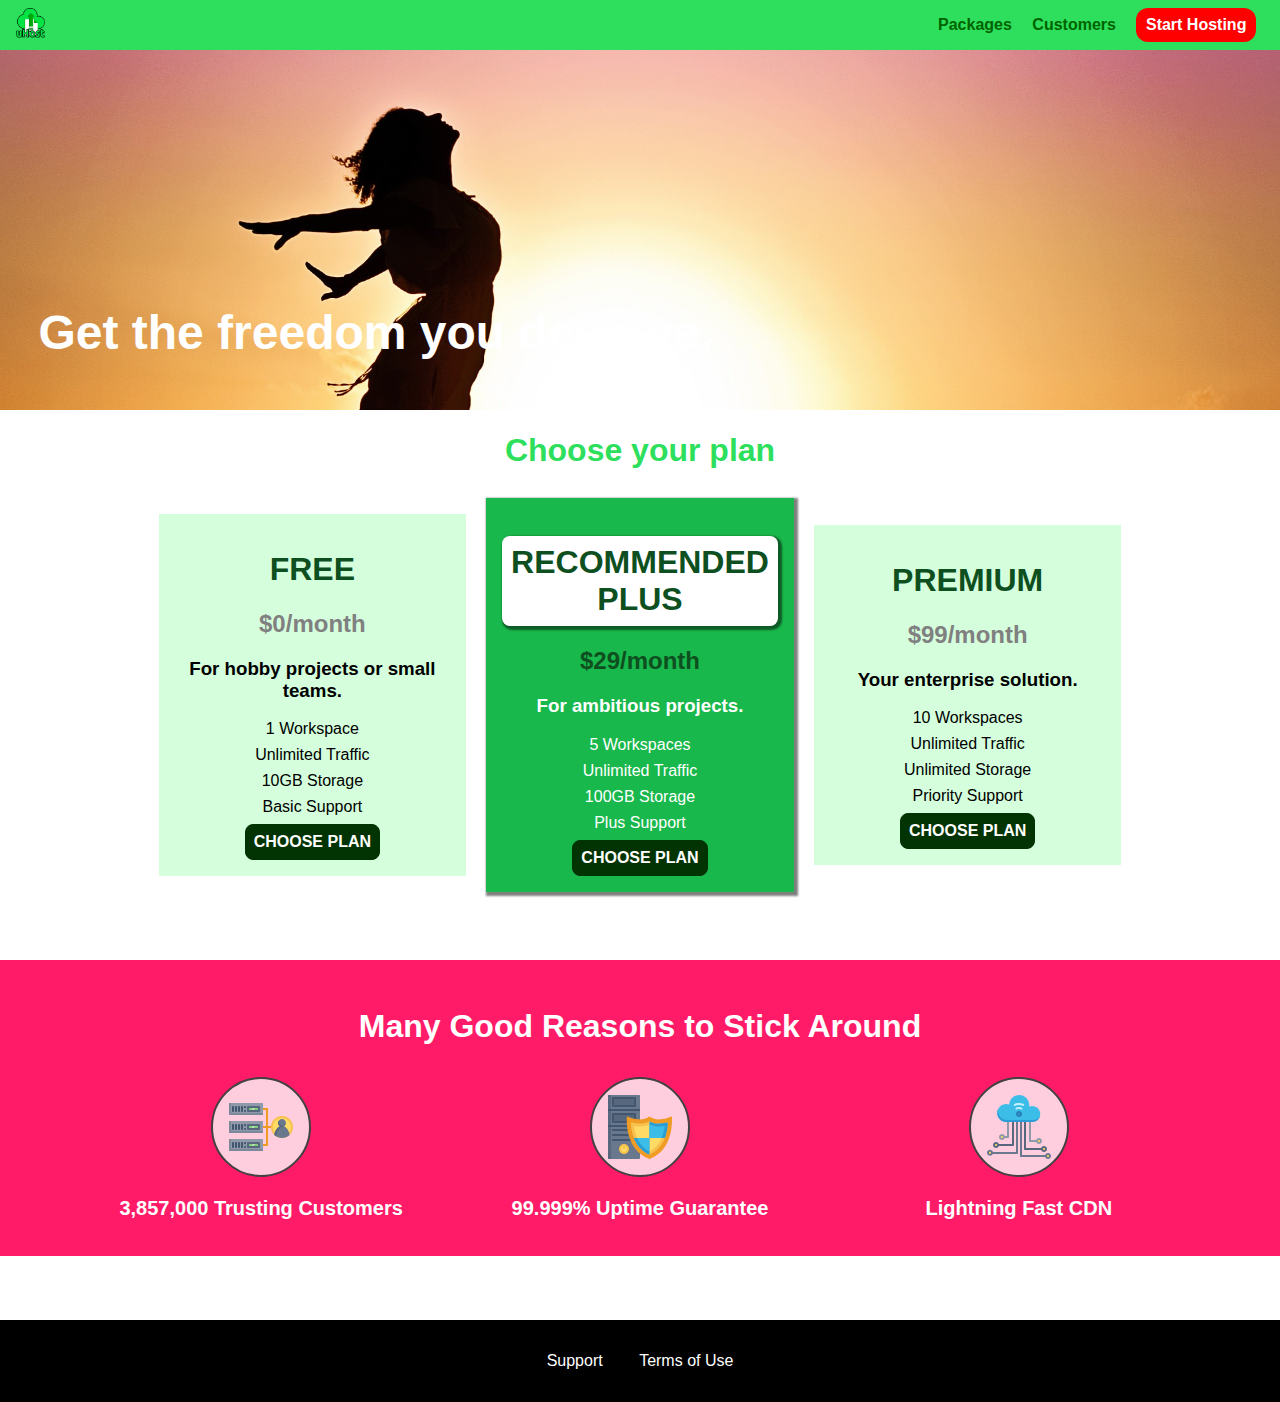
<file: index.html>
<!DOCTYPE html>
<html lang="en">

<head>
    <meta charset="UTF-8">
    <meta name="viewport" content="width=device-width,initial-scale=1">
    <link rel="stylesheet" href="shared.css">
    <link rel="stylesheet" href="style.css">
</head>

<body>
    <div class="backdrop"></div>
    <div class="modal">
        <h1 class="modal__title">Do you want to continue?</h1>
        <div class="modal__actions">
            <a href="start-hosting/index.html" class="modal__action">Yes!</a>
            <button class="modal__action modal__action--negative" type="button">No!</button>
        </div>
    </div>
    <header class="main-header">
        <div class="header-logo">
            <button class="toggle-button">
                <span class="toggle-button__bar"></span>
                <span class="toggle-button__bar"></span>
                <span class="toggle-button__bar"></span>
            </button>
            <a class="header-logo__img" href=""> <img src="img/uhost-logo.png"/> </a>
        </div>
        <nav class="main-nav">
            <ul class="nav-items">
                <li class="nav-item"><a href="package/index.html">Packages</a></li>
                <li class="nav-item"><a href="customer/index.html">Customers</a></li>
                <li class="nav-item cta-btn"><a href="#">Start Hosting</a></li>
            </ul>
        </nav>
    </header>
    <nav class="mobile-nav">
        <ul class="mobile-nav__items">
            <li class="mobile-nav__item">
                <a href="packages/index.html">Packages</a>
            </li>
            <li class="mobile-nav__item">
                <a href="customers/index.html">Customers</a>
            </li>
            <li class="mobile-nav__item mobile-nav__item--cta">
                <a href="start-hosting/index.html">Start Hosting</a>
            </li>
        </ul>
    </nav>
    <main>
        <section id="product-overview">
            <h1>Get the freedom you deserve.</h1>
        </section>
        <section id="plans">
            <h1 class="section-title">Choose your plan</h1>
            <div class="plans__list">
                <article class="plan">
                    <h1 class="plan-title">FREE</h1>
                    <h2 class="plan-price">$0/month</h2>
                    <h3>For hobby projects or small teams.</h3>
                    <ul class="plan-features">
                        <li>1 Workspace</li>
                        <li>Unlimited Traffic</li>
                        <li>10GB Storage</li>
                        <li>Basic Support</li>
                    </ul>
                    <div>
                        <button class="plan-button">CHOOSE PLAN</button>
                    </div>
                </article>
                <article class="plan highlighted">
                    <h1 class="plan-title">RECOMMENDED <br> PLUS</h1>
                    <h2 class="plan-price">$29/month</h2>
                    <h3>For ambitious projects.</h3>
                    <ul class="plan-features">
                        <li>5 Workspaces</li>
                        <li>Unlimited Traffic</li>
                        <li>100GB Storage</li>
                        <li>Plus Support</li>
                    </ul>
                    <div>
                        <button class="plan-button">CHOOSE PLAN</button>
                    </div>
                </article>
                <article class="plan">
                    <h1 class="plan-title">PREMIUM</h1>
                    <h2 class="plan-price">$99/month</h2>
                    <h3>Your enterprise solution.</h3>
                    <ul class="plan-features">
                        <li>10 Workspaces</li>
                        <li>Unlimited Traffic</li>
                        <li>Unlimited Storage</li>
                        <li>Priority Support</li>
                    </ul>
                    <div>
                        <button class="plan-button">CHOOSE PLAN</button>
                    </div>
                </article>
            </div>
        </section>
        <section id="key-feature">
            <h1 class="section-title">Many Good Reasons to Stick Around</h1>
            <ul class="key-feature_list">
                <li>
                    <div class="key-feature_image">
                        <svg viewBox="0 0 512 512">
                            <path style="fill:#F09B24;" d="M344,248h-32V112c0-4.418-3.582-8-8-8h-40c-4.418,0-8,3.582-8,8s3.582,8,8,8h32v128h-32  c-4.418,0-8,3.582-8,8s3.582,8,8,8h32v128h-32c-4.418,0-8,3.582-8,8s3.582,8,8,8h40c4.418,0,8-3.582,8-8V264h32c4.418,0,8-3.582,8-8  S348.418,248,344,248z"
                            />
                            <path style="fill:#8E9AA9;" d="M264,64H8c-4.418,0-8,3.582-8,8v80c0,4.418,3.582,8,8,8h256c4.418,0,8-3.582,8-8V72  C272,67.582,268.418,64,264,64z"
                            />
                            <path style="fill:#7C899B;" d="M24,144c-4.418,0-8-3.582-8-8V64H8c-4.418,0-8,3.582-8,8v80c0,4.418,3.582,8,8,8h256  c4.418,0,8-3.582,8-8v-8H24z"
                            />
                            <rect x="152" y="96" style="fill:#B8E3A8;" width="88" height="32" />
                            <g>
                                <polygon style="fill:#7EC97D;" points="152,96 152,128 166,128 198,96  " />
                                <polygon style="fill:#7EC97D;" points="220,96 188,128 240,128 240,96  " />
                            </g>
                            <path style="fill:#56677E;" d="M240,136h-88c-4.418,0-8-3.582-8-8V96c0-4.418,3.582-8,8-8h88c4.418,0,8,3.582,8,8v32  C248,132.418,244.418,136,240,136z M160,120h72v-16h-72V120z"
                            />
                            <g>
                                <path style="fill:#435670;" d="M32,136c-4.418,0-8-3.582-8-8V96c0-4.418,3.582-8,8-8s8,3.582,8,8v32C40,132.418,36.418,136,32,136z   "
                                />
                                <path style="fill:#435670;" d="M56,136c-4.418,0-8-3.582-8-8V96c0-4.418,3.582-8,8-8s8,3.582,8,8v32C64,132.418,60.418,136,56,136z   "
                                />
                                <path style="fill:#435670;" d="M80,136c-4.418,0-8-3.582-8-8V96c0-4.418,3.582-8,8-8s8,3.582,8,8v32C88,132.418,84.418,136,80,136z   "
                                />
                                <path style="fill:#435670;" d="M104,136c-4.418,0-8-3.582-8-8V96c0-4.418,3.582-8,8-8s8,3.582,8,8v32   C112,132.418,108.418,136,104,136z"
                                />
                                <path style="fill:#435670;" d="M128,105c-4.418,0-8-3.582-8-8v-1c0-4.418,3.582-8,8-8s8,3.582,8,8v1   C136,101.418,132.418,105,128,105z"
                                />
                                <path style="fill:#435670;" d="M128,136c-4.418,0-8-3.582-8-8v-1c0-4.418,3.582-8,8-8s8,3.582,8,8v1   C136,132.418,132.418,136,128,136z"
                                />
                            </g>
                            <path style="fill:#8E9AA9;" d="M264,208H8c-4.418,0-8,3.582-8,8v80c0,4.418,3.582,8,8,8h256c4.418,0,8-3.582,8-8v-80  C272,211.582,268.418,208,264,208z"
                            />
                            <path style="fill:#7C899B;" d="M24,288c-4.418,0-8-3.582-8-8v-72H8c-4.418,0-8,3.582-8,8v80c0,4.418,3.582,8,8,8h256  c4.418,0,8-3.582,8-8v-8H24z"
                            />
                            <rect x="152" y="240" style="fill:#B8E3A8;" width="88" height="32" />
                            <g>
                                <polygon style="fill:#7EC97D;" points="152,240 152,272 166,272 198,240  " />
                                <polygon style="fill:#7EC97D;" points="220,240 188,272 240,272 240,240  " />
                            </g>
                            <path style="fill:#56677E;" d="M240,280h-88c-4.418,0-8-3.582-8-8v-32c0-4.418,3.582-8,8-8h88c4.418,0,8,3.582,8,8v32  C248,276.418,244.418,280,240,280z M160,264h72v-16h-72V264z"
                            />
                            <g>
                                <path style="fill:#435670;" d="M32,280c-4.418,0-8-3.582-8-8v-32c0-4.418,3.582-8,8-8s8,3.582,8,8v32C40,276.418,36.418,280,32,280   z"
                                />
                                <path style="fill:#435670;" d="M56,280c-4.418,0-8-3.582-8-8v-32c0-4.418,3.582-8,8-8s8,3.582,8,8v32C64,276.418,60.418,280,56,280   z"
                                />
                                <path style="fill:#435670;" d="M80,280c-4.418,0-8-3.582-8-8v-32c0-4.418,3.582-8,8-8s8,3.582,8,8v32C88,276.418,84.418,280,80,280   z"
                                />
                                <path style="fill:#435670;" d="M104,280c-4.418,0-8-3.582-8-8v-32c0-4.418,3.582-8,8-8s8,3.582,8,8v32   C112,276.418,108.418,280,104,280z"
                                />
                                <path style="fill:#435670;" d="M128,249c-4.418,0-8-3.582-8-8v-1c0-4.418,3.582-8,8-8s8,3.582,8,8v1   C136,245.418,132.418,249,128,249z"
                                />
                                <path style="fill:#435670;" d="M128,280c-4.418,0-8-3.582-8-8v-1c0-4.418,3.582-8,8-8s8,3.582,8,8v1   C136,276.418,132.418,280,128,280z"
                                />
                            </g>
                            <path style="fill:#8E9AA9;" d="M264,352H8c-4.418,0-8,3.582-8,8v80c0,4.418,3.582,8,8,8h256c4.418,0,8-3.582,8-8v-80  C272,355.582,268.418,352,264,352z"
                            />
                            <path style="fill:#7C899B;" d="M24,432c-4.418,0-8-3.582-8-8v-72H8c-4.418,0-8,3.582-8,8v80c0,4.418,3.582,8,8,8h256  c4.418,0,8-3.582,8-8v-8H24z"
                            />
                            <rect x="152" y="384" style="fill:#B8E3A8;" width="88" height="32" />
                            <g>
                                <polygon style="fill:#7EC97D;" points="152,384 152,416 166,416 198,384  " />
                                <polygon style="fill:#7EC97D;" points="220,384 188,416 240,416 240,384  " />
                            </g>
                            <path style="fill:#56677E;" d="M240,424h-88c-4.418,0-8-3.582-8-8v-32c0-4.418,3.582-8,8-8h88c4.418,0,8,3.582,8,8v32  C248,420.418,244.418,424,240,424z M160,408h72v-16h-72V408z"
                            />
                            <g>
                                <path style="fill:#435670;" d="M32,424c-4.418,0-8-3.582-8-8v-32c0-4.418,3.582-8,8-8s8,3.582,8,8v32C40,420.418,36.418,424,32,424   z"
                                />
                                <path style="fill:#435670;" d="M56,424c-4.418,0-8-3.582-8-8v-32c0-4.418,3.582-8,8-8s8,3.582,8,8v32C64,420.418,60.418,424,56,424   z"
                                />
                                <path style="fill:#435670;" d="M80,424c-4.418,0-8-3.582-8-8v-32c0-4.418,3.582-8,8-8s8,3.582,8,8v32C88,420.418,84.418,424,80,424   z"
                                />
                                <path style="fill:#435670;" d="M104,424c-4.418,0-8-3.582-8-8v-32c0-4.418,3.582-8,8-8s8,3.582,8,8v32   C112,420.418,108.418,424,104,424z"
                                />
                                <path style="fill:#435670;" d="M128,393c-4.418,0-8-3.582-8-8v-1c0-4.418,3.582-8,8-8s8,3.582,8,8v1   C136,389.418,132.418,393,128,393z"
                                />
                                <path style="fill:#435670;" d="M128,424c-4.418,0-8-3.582-8-8v-1c0-4.418,3.582-8,8-8s8,3.582,8,8v1   C136,420.418,132.418,424,128,424z"
                                />
                            </g>
                            <path style="fill:#F7C14D;" d="M424,168c-48.523,0-88,39.477-88,88s39.477,88,88,88s88-39.477,88-88S472.523,168,424,168z" />
                            <path style="fill:#FFDB66;" d="M424,184c-39.701,0-72,32.299-72,72s32.299,72,72,72s72-32.299,72-72S463.701,184,424,184z" />
                            <path style="fill:#69788D;" d="M484.893,314.16C476.393,274.588,451.922,248,424,248s-52.393,26.588-60.893,66.16  c-0.605,2.82,0.354,5.749,2.511,7.664C381.731,336.124,402.465,344,424,344s42.269-7.876,58.381-22.176  C484.539,319.909,485.498,316.98,484.893,314.16z"
                            />
                            <path style="fill:#56677E;" d="M434.053,249.171C430.768,248.403,427.411,248,424,248c-27.922,0-52.393,26.588-60.893,66.16  c-0.605,2.82,0.354,5.749,2.511,7.664c3.383,3.002,6.979,5.703,10.734,8.125C384.904,286.243,407.373,255.378,434.053,249.171z"
                            />
                            <path style="fill:#69788D;" d="M424,192c-17.645,0-32,14.355-32,32s14.355,32,32,32s32-14.355,32-32S441.645,192,424,192z" />
                            <path style="fill:#56677E;" d="M432,248c-17.645,0-32-14.355-32-32c0-6.783,2.128-13.076,5.742-18.258  C397.444,203.53,392,213.138,392,224c0,17.645,14.355,32,32,32c10.862,0,20.471-5.444,26.258-13.742  C445.076,245.872,438.783,248,432,248z"
                            />

                        </svg>  
                    </div>
                    <p class="key-feature_description">3,857,000 Trusting Customers</p>
                </li>
                <li>
                    <div class="key-feature_image">
                        <svg viewBox="0 0 512 512">
                            <path style="fill:#69788D;" d="M248,0H8C3.582,0,0,3.582,0,8v496c0,4.418,3.582,8,8,8h240c4.418,0,8-3.582,8-8V8  C256,3.582,252.418,0,248,0z"
                            />
                            <path style="fill:#56677E;" d="M24,504V8c0-4.418,3.582-8,8-8H8C3.582,0,0,3.582,0,8v496c0,4.418,3.582,8,8,8h24  C27.582,512,24,508.418,24,504z"
                            />
                            <g>
                                <rect x="0" y="112" style="fill:#435670;" width="256" height="16" />
                                <rect x="0" y="240" style="fill:#435670;" width="256" height="16" />
                            </g>
                            <path style="fill:#F7C14D;" d="M128,392c-22.056,0-40,17.944-40,40s17.944,40,40,40s40-17.944,40-40S150.056,392,128,392z" />
                            <path style="fill:#FFDB66;" d="M128,408c-13.233,0-24,10.767-24,24s10.767,24,24,24s24-10.767,24-24S141.233,408,128,408z" />
                            <path style="fill:#F7C14D;" d="M128,392c-2.739,0-5.414,0.278-8,0.805V424c0,4.418,3.582,8,8,8c4.418,0,8-3.582,8-8v-31.195  C133.414,392.278,130.739,392,128,392z"
                            />
                            <g>
                                <path style="fill:#435670;" d="M216,288H40c-4.418,0-8-3.582-8-8s3.582-8,8-8h176c4.418,0,8,3.582,8,8S220.418,288,216,288z"
                                />
                                <path style="fill:#435670;" d="M216,328H40c-4.418,0-8-3.582-8-8s3.582-8,8-8h176c4.418,0,8,3.582,8,8S220.418,328,216,328z"
                                />
                                <path style="fill:#435670;" d="M216,368H40c-4.418,0-8-3.582-8-8s3.582-8,8-8h176c4.418,0,8,3.582,8,8S220.418,368,216,368z"
                                />
                                <path style="fill:#435670;" d="M216,16H40c-4.418,0-8,3.582-8,8v64c0,4.418,3.582,8,8,8h176c4.418,0,8-3.582,8-8V24   C224,19.582,220.418,16,216,16z"
                                />
                            </g>
                            <rect x="48" y="32" style="fill:#56677E;" width="160" height="48" />
                            <path style="fill:#435670;" d="M216,144H40c-4.418,0-8,3.582-8,8v64c0,4.418,3.582,8,8,8h176c4.418,0,8-3.582,8-8v-64  C224,147.582,220.418,144,216,144z"
                            />
                            <rect x="48" y="160" style="fill:#56677E;" width="160" height="48" />
                            <path style="fill:#F09B24;" d="M511.747,180.237c-0.194-6.537-8.107-10.107-13.135-5.894c-5.6,4.693-42.904,21.282-98.514,21.282  c-33.45,0-64.625-20.999-64.929-21.206c-2.9-1.991-6.764-1.85-9.512,0.346c-2.677,2.135-27.201,20.86-63.793,20.86  c-55.607,0-92.914-16.589-98.515-21.282c-5.028-4.211-12.941-0.645-13.135,5.894c-1.634,54.834,4.655,105.941,18.693,151.903  c12.096,39.604,29.759,74.047,52.497,102.373c27.538,34.304,62.743,59.882,104.66,76.045c3.069,1.918,6.757,1.921,9.83,0  c41.917-16.163,77.122-41.741,104.66-76.045c22.738-28.326,40.401-62.77,52.497-102.373  C507.092,286.179,513.381,235.071,511.747,180.237z"
                            />
                            <path style="fill:#F7C14D;" d="M476.21,221.226c-1.953-1.631-4.568-2.235-7.036-1.628c-21.686,5.327-44.926,8.028-69.075,8.028  c-25.926,0-49.633-8.975-64.955-16.504c-2.307-1.134-5.016-1.091-7.284,0.116c-14.059,7.477-36.919,16.388-65.994,16.388  c-24.153,0-47.394-2.701-69.075-8.028c-5.155-1.268-10.221,2.966-9.894,8.261c2.077,33.693,7.668,65.635,16.616,94.935  c22.774,74.565,66.139,126.334,128.888,153.868c2.032,0.891,4.397,0.891,6.43,0c61.777-27.107,104.716-78.876,127.62-153.868  c8.948-29.3,14.539-61.241,16.616-94.935C479.224,225.319,478.163,222.856,476.21,221.226z"
                            />
                            <path style="fill:#FFDB66;" d="M331.609,451.727c-52.604-25.289-89.304-70.987-109.144-135.944  c-6.532-21.39-11.162-44.336-13.82-68.447c17.133,2.852,34.952,4.291,53.22,4.291c29.394,0,53.376-7.793,69.978-15.561  c17.44,7.736,41.656,15.561,68.256,15.561c18.267,0,36.085-1.439,53.219-4.291c-2.659,24.112-7.288,47.06-13.82,68.448  C419.545,381.108,383.27,426.805,331.609,451.727z"
                            />
                            <g>
                                <path style="fill:#2C9DD4;" d="M479.066,227.858c0.157-2.539-0.903-5.002-2.856-6.633s-4.568-2.235-7.036-1.628   c-21.686,5.327-44.926,8.028-69.075,8.028c-25.926,0-49.633-8.975-64.955-16.504c-1.057-0.52-2.2-0.78-3.345-0.806l-0.072,133.351   h123.601c2.556-6.746,4.933-13.702,7.123-20.874C471.398,293.493,476.989,261.552,479.066,227.858z"
                                />
                                <path style="fill:#2C9DD4;" d="M206.658,343.667c24.153,63.42,65.028,108.108,121.743,132.995c1.031,0.452,2.147,0.673,3.263,0.666   l0.063-133.661H206.658z"
                                />
                            </g>
                            <g>
                                <path style="fill:#3CBDE8;" d="M439.497,315.783c6.532-21.389,11.161-44.336,13.82-68.448c-17.134,2.852-34.952,4.291-53.219,4.291   c-26.6,0-50.815-7.824-68.256-15.561l-0.116,107.601h97.758C433.179,334.807,436.524,325.518,439.497,315.783z"
                                />
                                <path style="fill:#3CBDE8;" d="M232.523,343.667c21.144,50.298,54.363,86.56,99.087,108.06l0.117-108.06H232.523z" />
                            </g>
                        </svg>
                    </div>
                    <p class="key-feature_description">99.999% Uptime Guarantee</p>
                </li>
                <li>
                    <div class="key-feature_image">
                        <svg viewBox="0 0 512 512">
                            <path style="fill:#8E9AA9;" d="M168,200c-4.418,0-8,3.582-8,8v120h-17.376c-3.302-9.311-12.194-16-22.624-16  c-13.234,0-24,10.767-24,24s10.766,24,24,24c10.429,0,19.321-6.689,22.624-16H168c4.418,0,8-3.582,8-8V208  C176,203.582,172.418,200,168,200z"
                            />
                            <path style="fill:#FFDB66;" d="M120,328c-4.411,0-8,3.589-8,8s3.589,8,8,8s8-3.589,8-8S124.411,328,120,328z" />
                            <path style="fill:#56677E;" d="M208,200c-4.418,0-8,3.582-8,8v184H94.624C91.322,382.689,82.43,376,72,376  c-13.234,0-24,10.767-24,24s10.766,24,24,24c10.429,0,19.321-6.689,22.624-16H208c4.418,0,8-3.582,8-8V208  C216,203.582,212.418,200,208,200z"
                            />
                            <path style="fill:#FFDB66;" d="M72,392c-4.411,0-8,3.589-8,8s3.589,8,8,8s8-3.589,8-8S76.411,392,72,392z" />
                            <path style="fill:#69788D;" d="M240,208c-4.418,0-8,3.582-8,8v239H47.24c-2.671-10.34-12.078-18-23.24-18c-13.234,0-24,10.767-24,24  s10.766,24,24,24c9.666,0,18.009-5.747,21.809-14H240c4.418,0,8-3.582,8-8V216C248,211.582,244.418,208,240,208z"
                            />
                            <path style="fill:#FFDB66;" d="M24,453c-4.411,0-8,3.589-8,8s3.589,8,8,8s8-3.589,8-8S28.411,453,24,453z" />
                            <path style="fill:#69788D;" d="M488,464c-10.429,0-19.321,6.689-22.624,16H280V208c0-4.418-3.582-8-8-8s-8,3.582-8,8v280  c0,4.418,3.582,8,8,8h193.376c3.302,9.311,12.194,16,22.624,16c13.234,0,24-10.767,24-24S501.234,464,488,464z"
                            />
                            <path style="fill:#FFDB66;" d="M488,480c-4.411,0-8,3.589-8,8s3.589,8,8,8s8-3.589,8-8S492.411,480,488,480z" />
                            <path style="fill:#56677E;" d="M456,408c-10.429,0-19.321,6.689-22.624,16H312V208c0-4.418-3.582-8-8-8s-8,3.582-8,8v224  c0,4.418,3.582,8,8,8h129.376c3.302,9.311,12.194,16,22.624,16c13.234,0,24-10.767,24-24S469.234,408,456,408z"
                            />
                            <path style="fill:#FFDB66;" d="M456,424c-4.411,0-8,3.589-8,8s3.589,8,8,8s8-3.589,8-8S460.411,424,456,424z" />
                            <path style="fill:#8E9AA9;" d="M416,344c-10.429,0-19.321,6.689-22.624,16H352V208c0-4.418-3.582-8-8-8s-8,3.582-8,8v160  c0,4.418,3.582,8,8,8h49.376c3.302,9.311,12.194,16,22.624,16c13.234,0,24-10.767,24-24S429.234,344,416,344z"
                            />
                            <path style="fill:#FFDB66;" d="M416,360c-4.411,0-8,3.589-8,8s3.589,8,8,8s8-3.589,8-8S420.411,360,416,360z" />
                            <path style="fill:#3CBDE8;" d="M362,88c-8.741,0-17.231,1.751-25.06,5.085C337.646,88.797,338,84.43,338,80  c0-44.112-35.888-80-80-80c-42.823,0-77.895,33.816-79.909,76.149C170.393,73.415,162.244,72,154,72c-39.701,0-72,32.299-72,72  s32.299,72,72,72h208c35.29,0,64-28.71,64-64S397.29,88,362,88z"
                            />
                            <path style="fill:#2C9DD4;" d="M368,200H160c-39.701,0-72-32.299-72-72c0-5.863,0.721-11.559,2.05-17.019  C84.918,120.88,82,132.102,82,144c0,39.701,32.299,72,72,72h208c30.389,0,55.88-21.296,62.379-49.743  C413.565,186.327,392.352,200,368,200z"
                            />
                            <path style="fill:#2A7DB5;" d="M256,128c-13.234,0-24,10.767-24,24s10.766,24,24,24c13.233,0,24-10.767,24-24S269.233,128,256,128z"
                            />
                            <path style="fill:#2C9DD4;" d="M256,144c-4.411,0-8,3.589-8,8s3.589,8,8,8c4.411,0,8-3.589,8-8S260.411,144,256,144z" />
                            <g>
                                <path style="fill:#C5F1FA;" d="M221.755,87.695c-2.994,0-5.864-1.688-7.233-4.572c-1.894-3.991-0.194-8.763,3.798-10.657   C230.157,66.849,242.834,64,256,64c13.166,0,25.844,2.849,37.68,8.466c3.992,1.895,5.692,6.666,3.798,10.657   s-6.666,5.692-10.657,3.798C277.144,82.328,266.774,80,256,80c-10.774,0-21.144,2.328-30.821,6.921   C224.072,87.446,222.904,87.695,221.755,87.695z"
                                />
                                <path style="fill:#C5F1FA;" d="M276.545,116.618c-1.148,0-2.316-0.249-3.424-0.774C267.745,113.293,261.985,112,256,112   c-5.985,0-11.745,1.293-17.121,3.844c-3.991,1.895-8.763,0.192-10.657-3.798c-1.894-3.992-0.193-8.764,3.798-10.657   C239.557,97.813,247.625,96,256,96c8.376,0,16.444,1.813,23.98,5.389c3.991,1.894,5.692,6.665,3.798,10.657   C282.41,114.93,279.539,116.618,276.545,116.618z"
                                />
                            </g>
                        </svg>
                    </div>
                    <p class="key-feature_description">Lightning Fast CDN</p>
                </li>
            </ul>
        </section>
    </main>
    <footer class="main-footer">
        <nav>
            <ul class="main-footer_links">
                <li class="main-footer_link">
                    <a href="#">Support</a>
                </li>
                <li class="main-footer_link">
                    <a href="#">Terms of Use</a>
                </li>
            </ul>
        </nav>
    </footer>
    <script src="shared.js"></script>
</body>
</html>
</file>
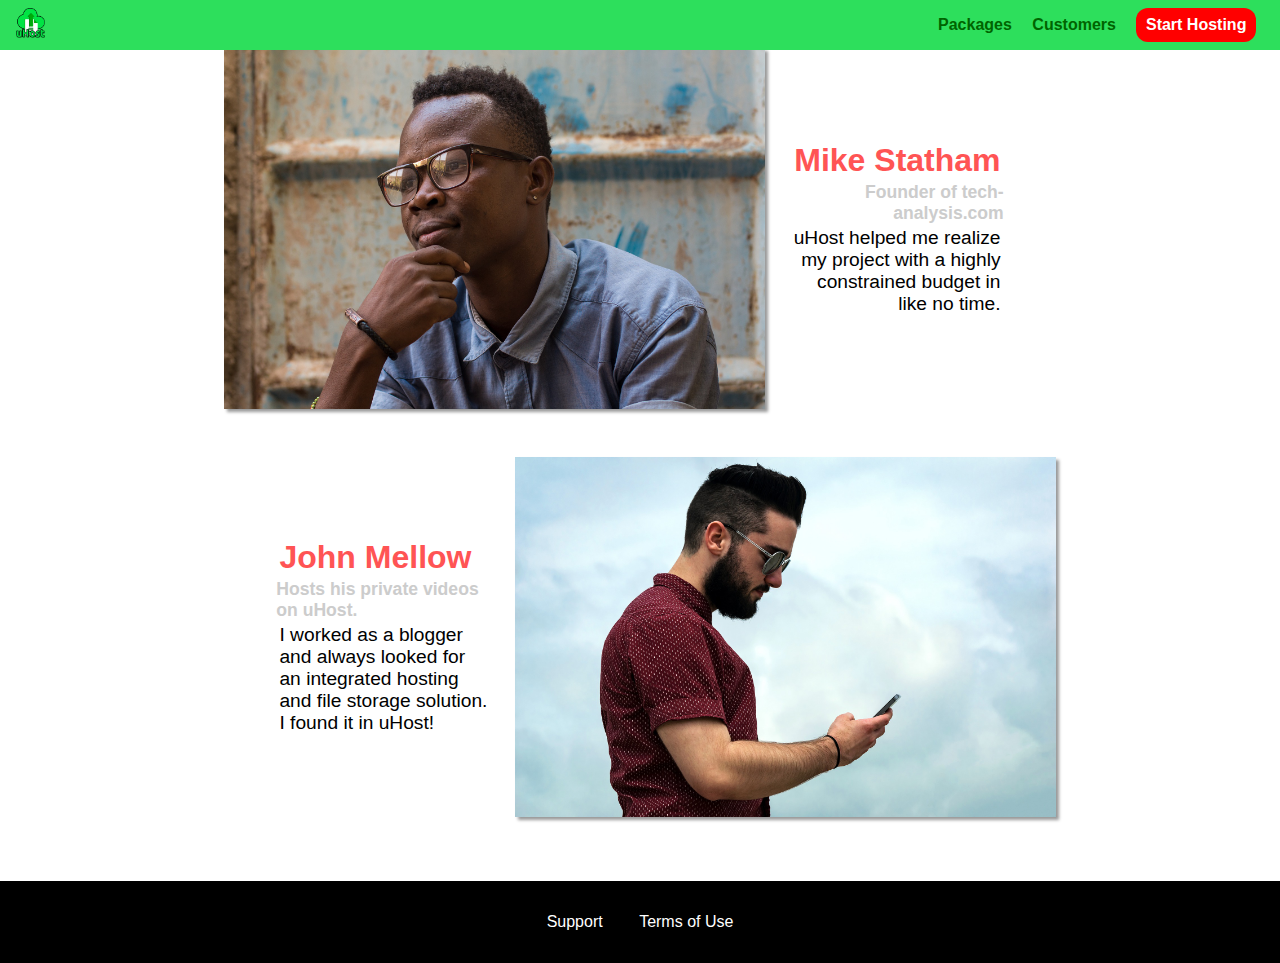
<file: customer/index.html>
<!DOCTYPE html>
<html lang="en">
<head>
    <meta charset="UTF-8">
    <meta name="viewport" content="width=device-width,initial-scale=1">
    <link rel="stylesheet" href="../shared.css">
    <link rel="stylesheet" href="customer.css">    
</head>
<body>
    <div class="backdrop"></div>
    <header class="main-header">
          <div class="header-logo">
            <button class="toggle-button">
                <span class="toggle-button__bar"></span>
                <span class="toggle-button__bar"></span>
                <span class="toggle-button__bar"></span>
            </button>
            <a class="header-logo__img" href="../index.html"> <img src="../img/uhost-logo.png"/> </a>
        </div>
        <nav class="main-nav">
            <ul class="nav-items">
                <li class="nav-item"><a href="../package/index.html">Packages</a></li>
                <li class="nav-item"><a href="index.html">Customers</a></li>
                <li class="nav-item cta-btn"><a href="#">Start Hosting</a></li>
            </ul>
        </nav>
    </header>
    <main>
        <div class="testimonial-list">
            <div class="testimonial" id="customer-1">
                <div class="testimonial__image-container">
                    <img src="../img/customer-1.jpg" alt="Mike Statham - Customer" class="testimonial__image">
                </div>
                <div class="testimonial__info">
                    <h1 class="testimonial__name">Mike Statham</h1>
                    <h2 class="testimonial__subtitle">Founder of
                        <a href="tech-analysis.com">tech-analysis.com</a>
                    </h2>
                    <p class="testimonial__text">uHost helped me realize my project with a highly constrained budget in like no time.</p>
                </div>
            </div>
            <div class="testimonial" id="customer-2">
                <div class="testimonial__info">
                    <h1 class="testimonial__name">John Mellow</h1>
                    <h2 class="testimonial__subtitle">Hosts his private videos on uHost.
                    </h2>
                    <p class="testimonial__text">I worked as a blogger and always looked for an integrated hosting and file storage solution. I found
                        it in uHost!
                    </p>
                </div>
                <div class="testimonial__image-container">
                    <img src="../img/customer-2.jpg" alt="John Mellow - Customer" class="testimonial__image">
                </div>
            </div>
        </div>  
    </main>
    <footer class="main-footer">
        <nav>
            <ul class="main-footer_links">
                <li class="main-footer_link">
                    <a href="#">Support</a>
                </li>
                <li class="main-footer_link">
                    <a href="#">Terms of Use</a>
                </li>
            </ul>
        </nav>
    </footer>
    <script src="../shared.js"></script>
</body>
</html>
</file>
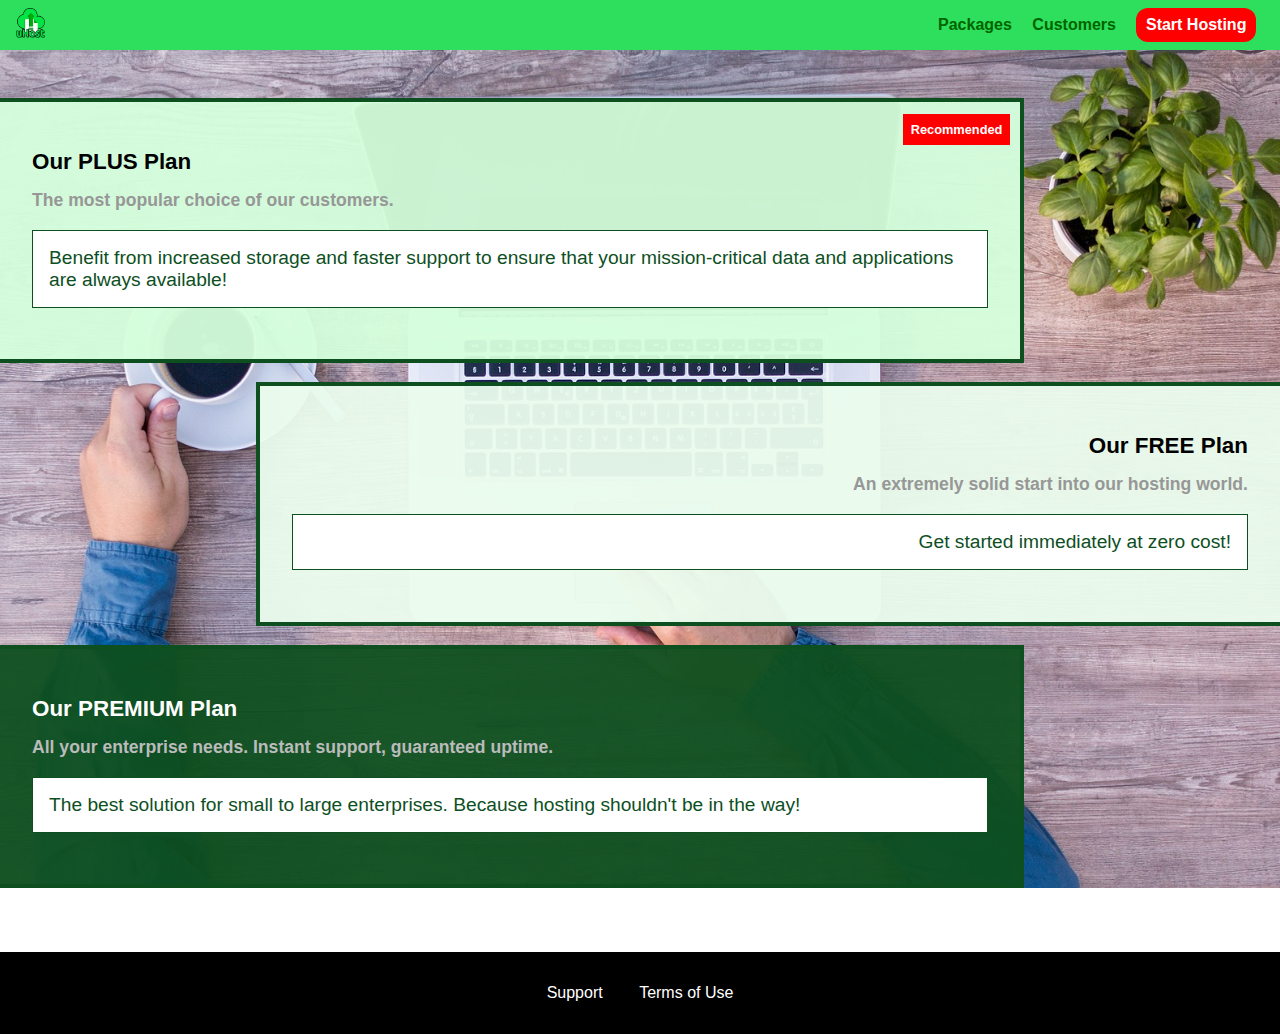
<file: package/index.html>
<!DOCTYPE html>
<html lang="en">
<head>
    <meta charset="UTF-8">
    <meta name="viewport" content="width=device-width,initial-scale=1">
    <link rel="stylesheet" href="../shared.css">
    <link rel="stylesheet" href="package.css">
    
</head>
<body>
    <div class="backdrop"></div>
    <header class="main-header">
        <div class="header-logo">
            <button class="toggle-button">
                <span class="toggle-button__bar"></span>
                <span class="toggle-button__bar"></span>
                <span class="toggle-button__bar"></span>
            </button>
            <a class="header-logo__img" href="../index.html"> <img src="../img/uhost-logo.png"/> </a>
        </div>
        <nav class="main-nav">
            <ul class="nav-items">
                <li class="nav-item"><a href="index.html">Packages</a></li>
                <li class="nav-item"><a href="../customer/index.html">Customers</a></li>
                <li class="nav-item cta-btn"><a href="#">Start Hosting</a></li>
            </ul>
        </nav>
    </header>
    <main>
        <section class="package-wrapper" id="plus">
            <a href="#">
                <h1 class="package-wrapper__title">Our PLUS Plan</h1>
                <h2 class="package-wrapper__subtitle">The most popular choice of our customers.</h2>
                <h3 class="package-wrapper__badge">Recommended</h3>
                <p>Benefit from increased storage and faster support to ensure that your mission-critical data and applications
                    are always available!</p>
            </a>
        </section>
        <section class="package-wrapper" id="free">
            <a href="#">
                <h1 class="package-wrapper__title">Our FREE Plan</h1>
                <h2 class="package-wrapper__subtitle">An extremely solid start into our hosting world.</h2>
                <p>Get started immediately at zero cost!</p>
            </a>
        </section>
        <div class="clear-both"></div>
        <section class="package-wrapper" id="premium">
            <a href="#">
                <h1 class="package-wrapper__title">Our PREMIUM Plan</h1>
                <h2 class="package-wrapper__subtitle">All your enterprise needs. Instant support, guaranteed uptime. </h2>
                <p>The best solution for small to large enterprises. Because hosting shouldn't be in the way!</p>
            </a>
        </section>
    </main>
    <footer class="main-footer">
        <nav>
            <ul class="main-footer_links">
                <li class="main-footer_link">
                    <a href="#">Support</a>
                </li>
                <li class="main-footer_link">
                    <a href="#">Terms of Use</a>
                </li>
            </ul>
        </nav>
    </footer>
    <script src="../shared.js"></script>
</body>
</html>
</file>
<file: shared.css>
* {
    box-sizing: border-box;
}

body {
    font-family: sans-serif;
    margin: 0px;
}

.backdrop {
    position: fixed;
    display: none;
    width: 100vw;
    height: 100vh;
    z-index: 100;
    top: 0;
    margin: 0;
    padding: 0;
    background: rgba(0,0,0,0.5);
}

/** Header **/
.main-header {
    width: 100%;
    background: #2ddf5c;
    padding: 0.5rem 1rem;
    position: fixed;
    top: 0;
    left: 0;
    z-index: 6;
}

.main-header > div {
    display: inline-block;
    vertical-align: middle;
}

/* .header-logo a {
    color: #0e4f1f;
    font-size: 22px;
    font-weight: bold;
    text-decoration: none;
} */

.header-logo__img {
    display: inline-block;    
    height: 30px;
    vertical-align: middle;
}

.header-logo__img img {
    height: 100%;
}

.toggle-button {
    width: 2.5rem;
    padding-top: 0;
    padding-bottom: 0;
    border: none;
    cursor: pointer;
    background: transparent;
    vertical-align: middle;
    display: none;
}

.toggle-button__bar {
  width: 100%;
  height: 2px;
  background: #000;
  display: block;
  margin: 0.5rem 0;
}

.mobile-nav {
    background: #fff;
    display: none;
    width: 20%;
    position: fixed;
    top: 0;
    left: 0;
    z-index: 101;
    height: 100vh;
}

.mobile-nav__items {
    width: 90%;
    height: 100%;
    list-style: none;
    margin: 10% auto;
    padding: 0;
    text-align: center;
}

.mobile-nav__item {
    margin: 1rem 0;
  }
  
  .mobile-nav__item a {
    font-size: 1.5rem;
    text-decoration: none;
    color: #000;
  }


.main-nav {
    float: right;
}

.nav-item {
    display: inline-block;
    margin: 0 0.5rem;
}

.nav-items {
    margin: 0;
    padding: 0;
    list-style: none;
}

.nav-item a {
    text-decoration: none;
    color: #006400;
    font-weight: bold;
}

.nav-item a:hover {
    color: #fff;
    font-weight: bold;
}

.nav-item a:active {
    color: #fff;
    font-weight: bold;
}

.cta-btn {
    background: #FF0000;
    border-radius: 12px;
    padding: 0.5rem 0.6rem;
}

.cta-btn a {
    color: #fff;
}

.cta-btn:hover {
    background: #fff;
}

.cta-btn:hover a {
    color: #FF0000;
}

/** Footer **/
.main-footer {
    background-color: #000;
    padding: 2rem;
    margin-top: 4rem;
}

.main-footer_links {
    list-style: none;
    margin: 0;
    padding: 0;
    text-align: center;
}

.main-footer_link { 
    display: inline-block;
    margin: 0 1rem;
}

.main-footer_link a {
    color: #fff;
    text-decoration: none;
}

.main-footer_link a:hover {
    color: #D3D3D3;
}

.open {
    display: block !important;
}

@media (max-width: 50rem) {
    .toggle-button {
        display: inline-block;
    }

    .main-nav { 
        display: none;
    }
}
</file>
<file: style.css>
/** Main Section **/
#product-overview {
    background: url("./img/freedom.jpg") left 10% bottom 80%/cover no-repeat border-box;
  /* background-image: url("./img/freedom.jpg");
     background-size: cover;
    background-position: center ; */
    height: 40vh;
    width: 100vw;
    margin-top: 3.15rem;
    position: relative;
}

#product-overview h1 {
    color: white;
    position: absolute;
    bottom: 5%;
    left: 3%;
    font-size: 3rem;
  }

.section-title {
    color: #2ddf5c;
    text-align:center;
}

.plans__list {
    margin: auto;
    width: 80%;
    text-align: center;
}

.plan {
    background-color: #d5ffdc;
    display: inline-block;
    width: 30%;
    text-align: center;
    padding: 1rem;
    margin: 0.5rem;
    vertical-align: middle;
}

.highlighted {
    background-color: #19b84c;
    color: #fff;
    box-shadow: 2px 2px 2px 2px rgba(0, 0, 0, 0.5);
}

.highlighted h1 {
    color: #fff;
}

.highlighted .plan-title {
    background-color: #fff;  
    color: #0e4f1f;  
    padding: 8px;
    box-shadow: 2px 2px 2px 2px rgba(0, 0, 0, 0.5);
    border-radius: 8px;
}

.plan-features {
    list-style: none;
    padding: 0;
    margin: 0;
}

.plan-features li {
    margin: 8px 0;
}

.highlighted .plan-price {
    color: #0e4f1f;
}

.plan-title{
    color: #0e4f1f;
}

.plan-price {
    color:  #808080;
}

.plan-button {
    background-color: #023302;
    color: #fff;
    padding: 8px;
    border-radius: 8px;
    cursor: pointer;
    font: inherit;
    font-weight: bold;
    border: 1.5px solid #023302;
}

.plan-button:hover {
    background-color: #fff;
    color: #023302;
}

#key-feature {
    background-color: #ff1b68;
    padding: 16px;
    margin-top: 60px;
    vertical-align: top;
}

.key-feature_image {
    padding: 16px;
}

#key-feature .section-title {
    color: #fff;
    margin: 32px;
}

.key-feature_list {
    list-style: none;
    margin: 0;
    padding: 0;
    text-align: center;
}

.key-feature_list li {
    display: inline-block;
    width: 30%;
}

.key-feature_description {
    font-weight: bold;
    color: #fff;
    font-size: 20px;
}

.key-feature_image {
    background-color: #ffcede;
    width: 100px;
    height: 100px;
    margin: auto;
    border: 2px solid #424242;
    border-radius: 50%;
}

/** Modal css **/
.modal {
    position: fixed;
    display: none;
    z-index: 200;
    top: 20%;
    left: 30%;
    width: 40%;
    background: white;
    padding: 1rem;
    border: 1px solid #ccc;
    box-shadow: 1px 1px 1px rgba(0, 0, 0, 0.5);
}

.modal__title {
    text-align: center;
}

.modal__actions {
    text-align: center;
}

.modal__action {
    border: 1px solid #0e4f1f;
    background: #0e4f1f;
    padding: 0.5rem 1rem;
    text-decoration: none;
    cursor: pointer;
    color: #fff;
}

.modal__action--negative {
    background: red;
    border: 1px solid red;
}

.modal__action:hover {
    background: #2ddf5c;
    border-color: #2ddf5c;
}

.modal__action--negative:hover {
    background: #ff5454;
    border: #ff5454;
}


@media (max-width: 50rem) {
    #product-overview h1 {
        font-size: 1.6rem;
    }

    .plan {
        display: block;
        width: 100%;
        margin: 0.5rem 0;
    }

    .highlighted {
         box-shadow: none;
    }

    .key-feature_list li {
        display: block;
        width: 100%;
    }

    .plans__list {
        width: 100%;
    }
  }
</file>
<file: customer/customer.css>
.testimonial {
    font-size: 1.2rem;
    margin: 3rem 0;
  }
  
  .testimonial-list {
    width: 65%;
    margin: auto;
  }
  

.testimonial__image-container {
    width: 65%;
    display: inline-block;
    vertical-align: middle;
    box-shadow: 3px 3px 3px rgba(0, 0, 0, 0.4);
}

.testimonial__image {
    width: 100%;
    vertical-align: top;
}

.testimonial__info {
    width: 30%;
    text-align: right;
    padding: 1rem;
    display: inline-block;
    vertical-align: middle;
}

.testimonial__name {
    margin: 0.2rem;
    color: #ff5454;
    font-size: 2rem;
  }

#customer-1 {
    margin-bottom: 20px;
}

#customer-2.testimonial {
    text-align: right;
  }
  
  #customer-2 .testimonial__info {
    text-align: left;
  }

  .testimonial__name {
    margin: 0.2rem;
    color: #ff5454;
  }
  
  .testimonial__subtitle {
    margin: 0;
    font-size: 1.1rem;
    color: #ccc;
  }
  
  .testimonial__subtitle a {
    color: inherit;
    text-decoration: none;
  }
  
  .testimonial__subtitle a:hover,
  .testimonial__subtitle a:active {
    color: #7a7a7a;
  }
  
  .testimonial__text {
    margin: 0.2rem;
  }

  @media (max-width: 50rem) {
    .testimonial__image-container {
      width: 100%;
    }

    .testimonial__info {
      display: block;
      width: 100%;
    }
  }
</file>
<file: package/package.css>
main {
    padding-top: 6.1rem;
    background: url(../img/bg.jpg) repeat-x  center top;
    background-size: cover;
    width: 100%;
}

.package-wrapper {
    background-color: #d5ffdc;
    border: 4px solid #0e4f1f;
    margin: 0 0 1.2rem 0;
    border-left: none;
    width: 80%;
    position: relative;
}

.package-wrapper > a {    
    text-decoration: none;
    display: block;
    padding: 2rem;
}

.package-wrapper__title  {
    color: #000000;
    font-size: 1.4rem;
}

.package-wrapper__subtitle {
    color: #979797;
    font-size: 1.1rem;
}

.package-wrapper p {
    border: 1px solid #0e4f1f;
    padding: 1rem;
    background-color: #fff;
    color: #0e4f1f;
    font-size: 1.2rem;
}

#plus {
    background: rgba(213, 255, 220, 0.95);
}

#free {
    background: rgba(234, 252, 237, 0.95);
    float: right;
    border-right: none;
    border-left: 4px solid #0e4f1f;
    text-align: right;
}

#premium {
    background: rgba(14, 79, 31, 0.95);
}

#premium .package-wrapper__title {
    color: #fff;
}

#premium .package-wrapper__subtitle {
    color: #bbb;
}

.package-wrapper:hover {
    border-color: #FF8C00;
}

.clear-both {
    clear: both;
}

#free:hover {
    border-color: #FF8C00;
}

.package-wrapper__badge {
    position: absolute;
    top: 0;
    right: 0;
    background-color: #ff0000;
    color: #fff;
    padding: 0.5rem;
    margin-right: 0.6rem;
    font-size: 0.8rem
}
</file>
